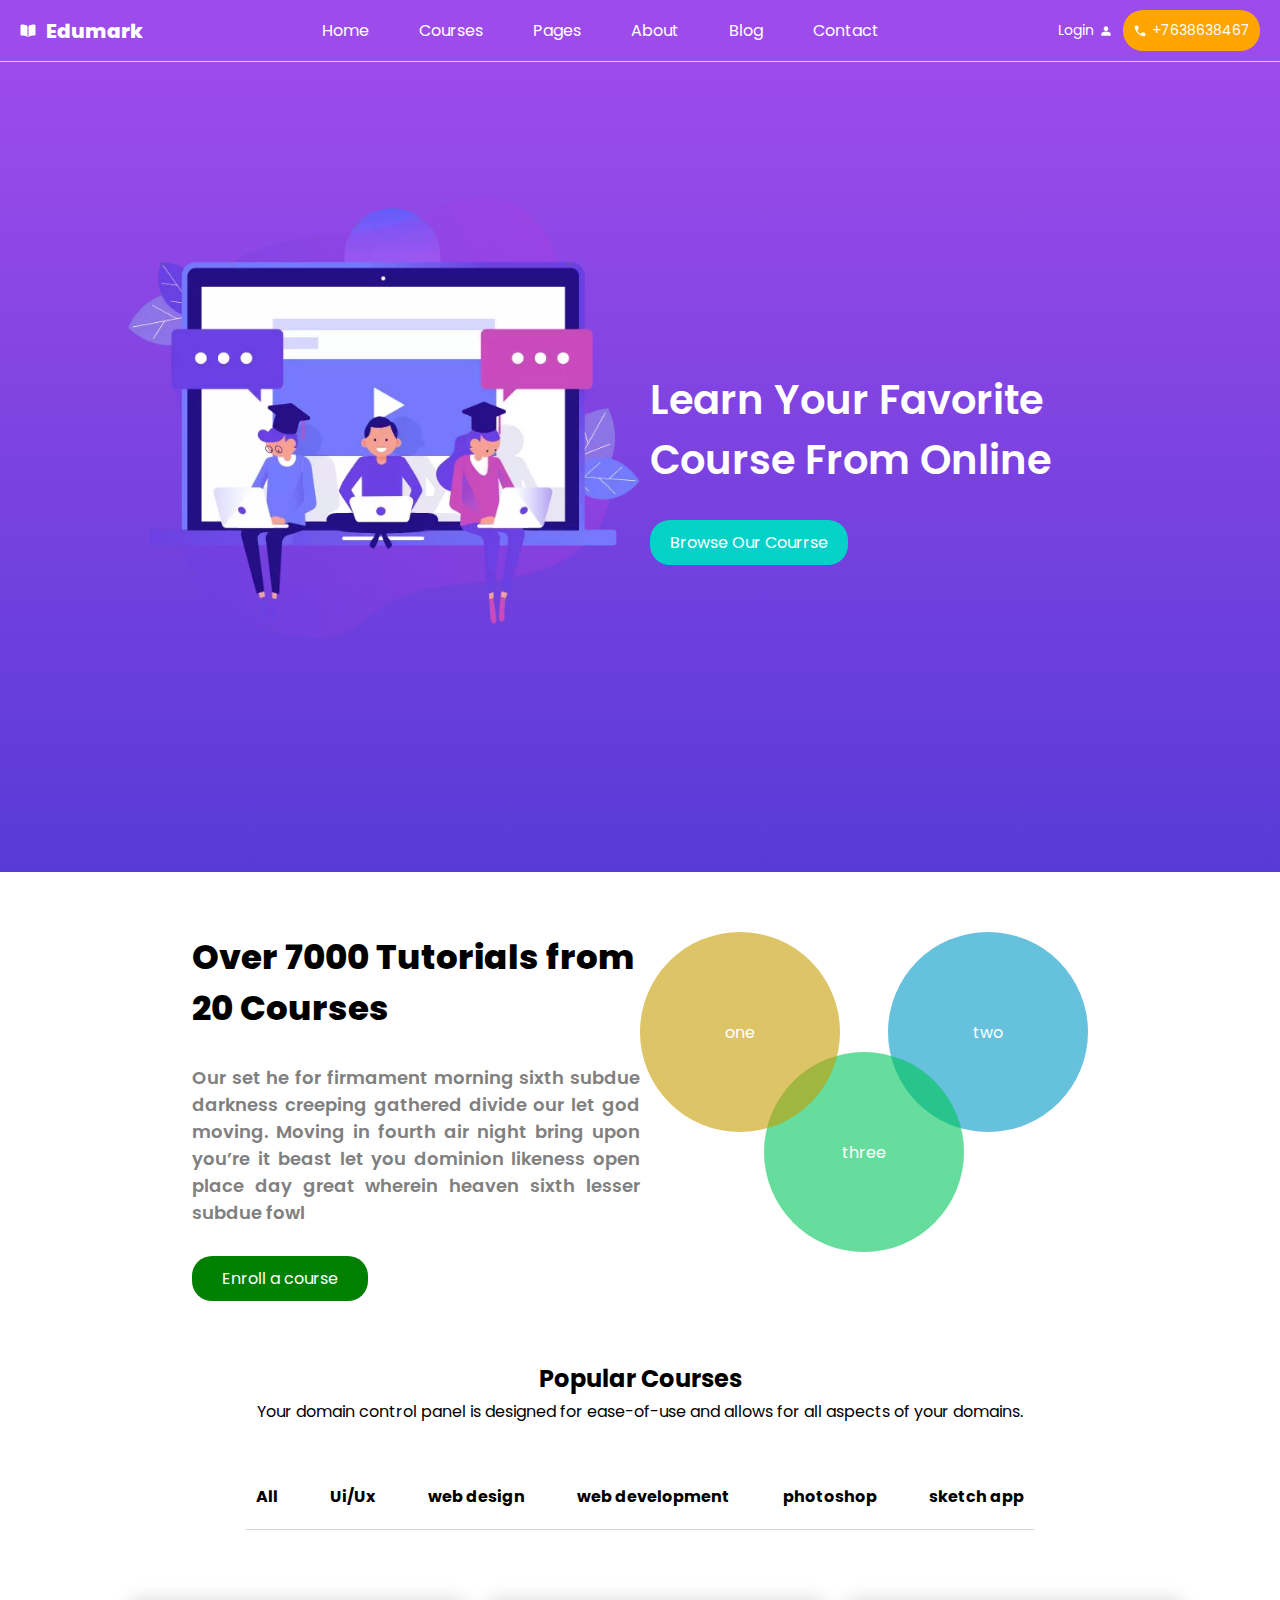
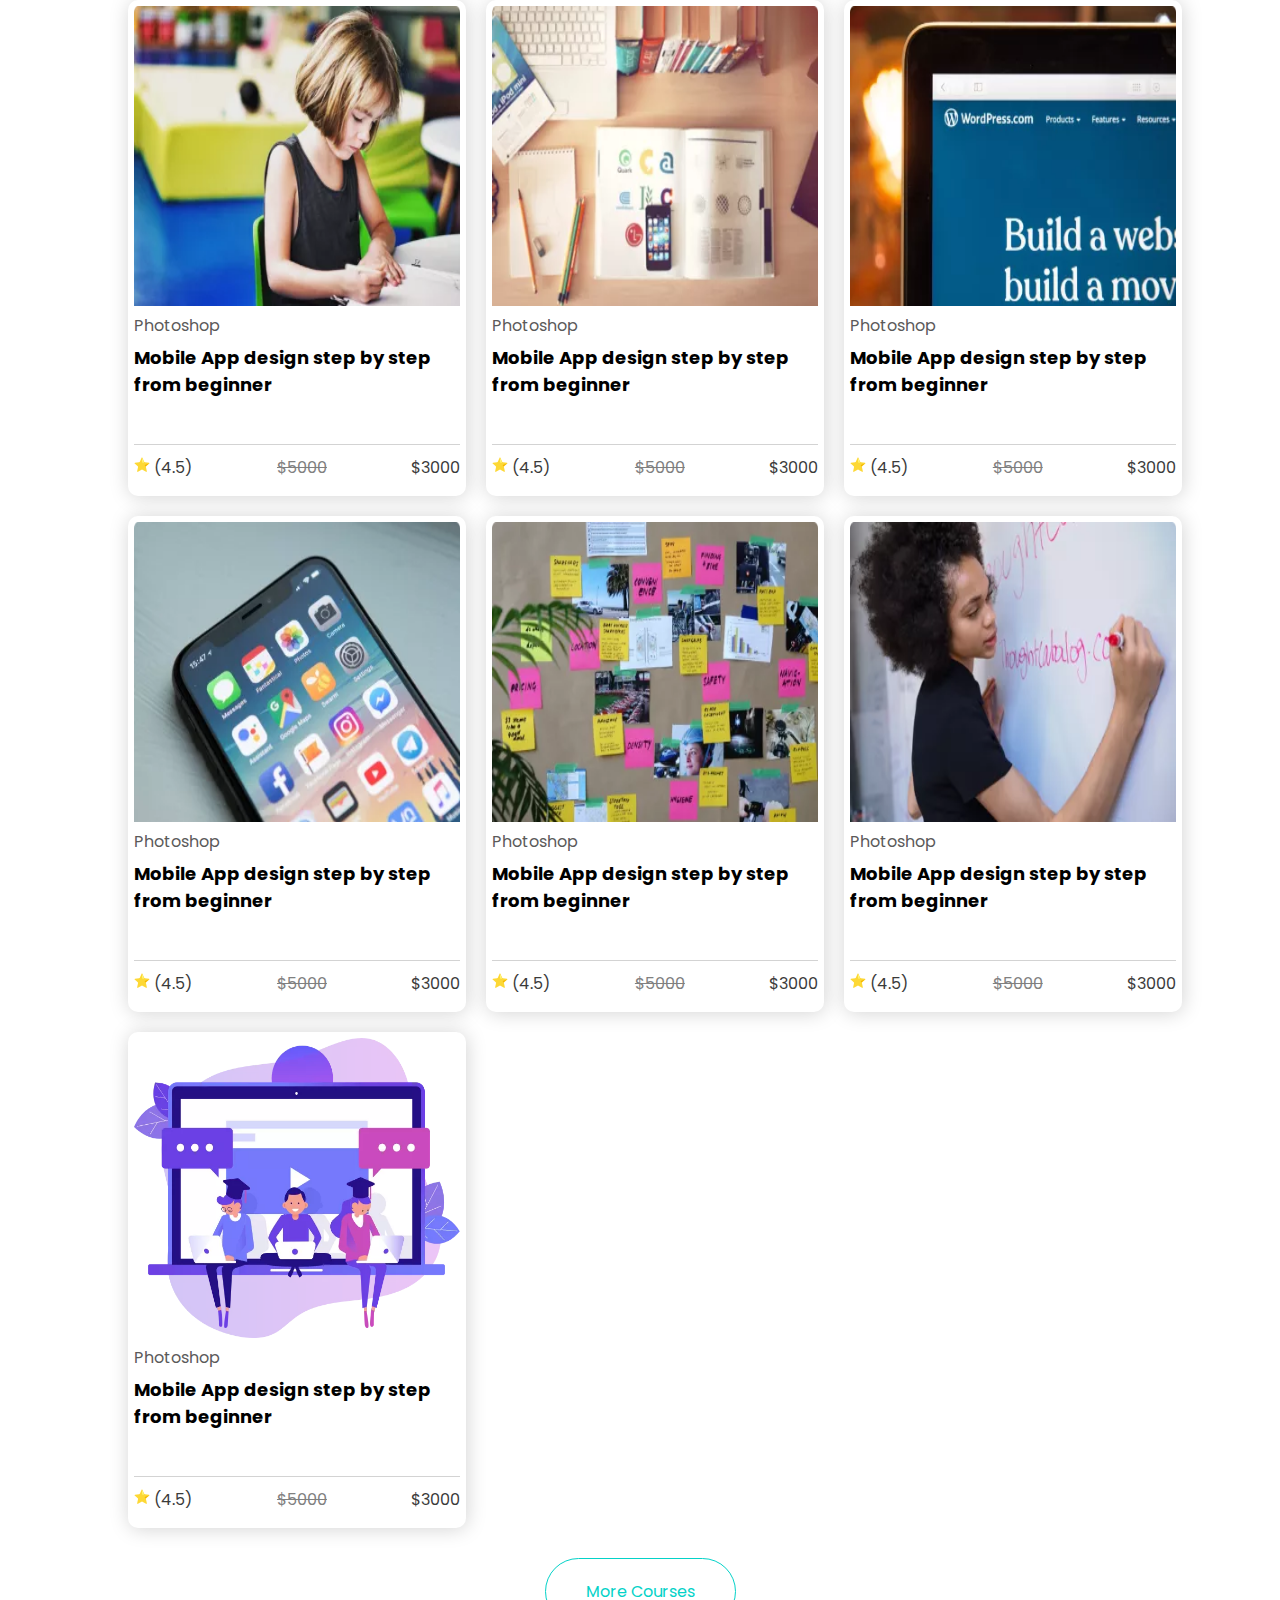
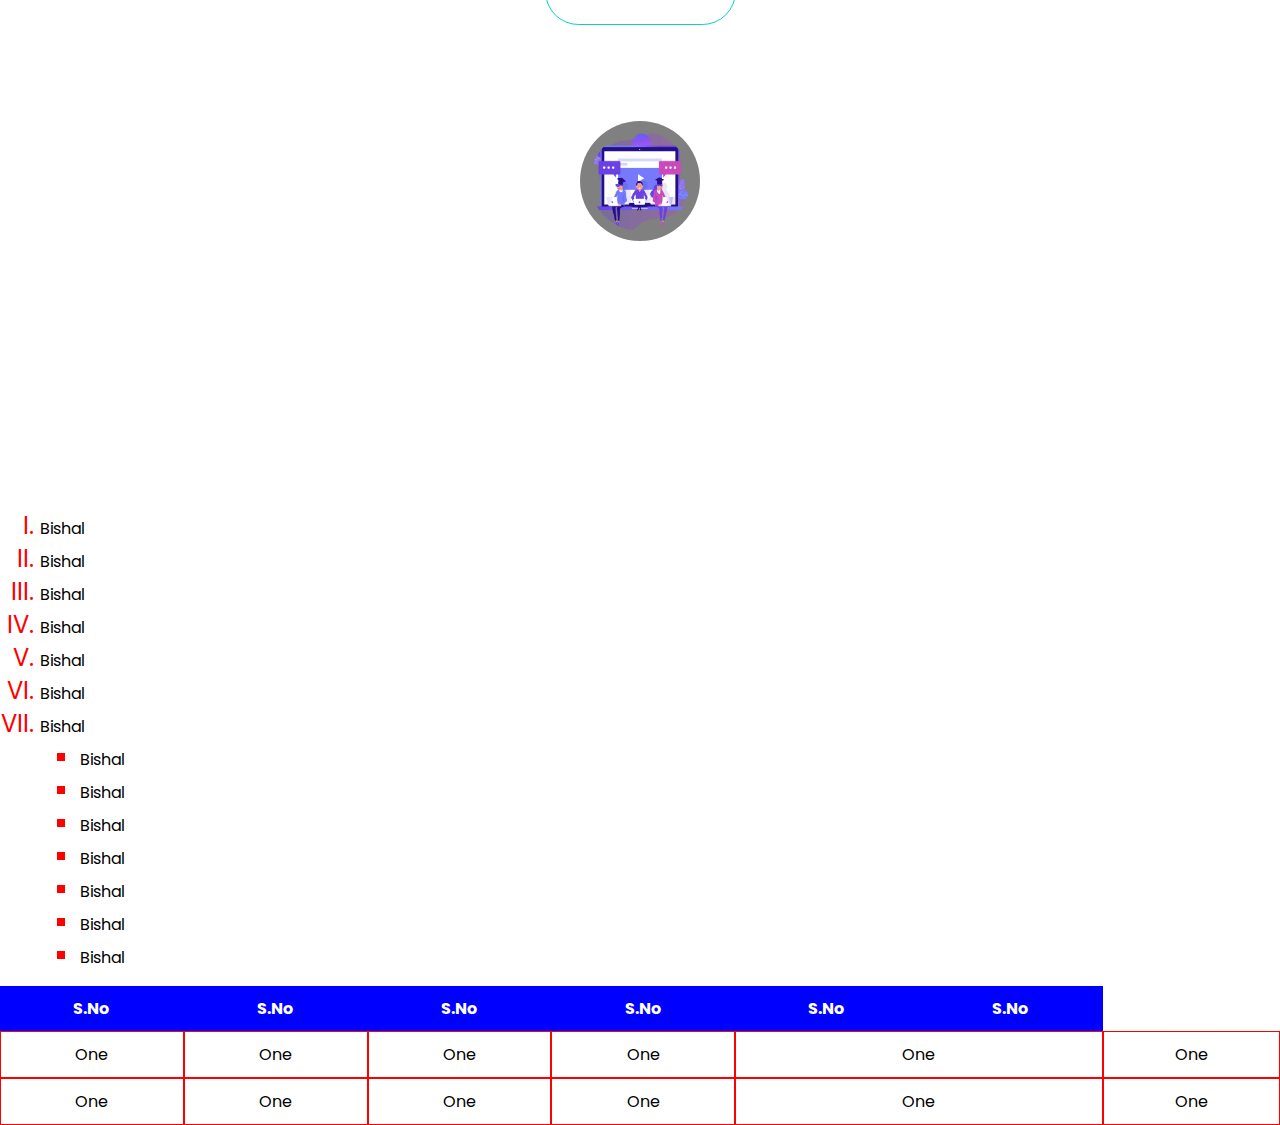
<file: index.html>
<!DOCTYPE html>
<html lang="en">

<head>
    <link rel="stylesheet" href="./style.css" />
    <meta charset="UTF-8">
    <meta name="viewport" content="width=device-width, initial-scale=1.0">
    <title>website_Training</title>
    <style>
        h1 {
            color: wheat;
        }
    </style>


</head>

<body>



    <nav class="navigation" id="navs">
        <div class="logo">
            <svg xmlns="http://www.w3.org/2000/svg" width="1em" height="1em" viewBox="0 0 512 512">
                <path fill="currentColor"
                    d="M202.24 74C166.11 56.75 115.61 48.3 48 48a31.36 31.36 0 0 0-17.92 5.33A32 32 0 0 0 16 79.9V366c0 19.34 13.76 33.93 32 33.93c71.07 0 142.36 6.64 185.06 47a4.11 4.11 0 0 0 6.94-3V106.82a15.89 15.89 0 0 0-5.46-12A143 143 0 0 0 202.24 74m279.68-20.7A31.33 31.33 0 0 0 464 48c-67.61.3-118.11 8.71-154.24 26a143.31 143.31 0 0 0-32.31 20.78a15.93 15.93 0 0 0-5.45 12v337.13a3.93 3.93 0 0 0 6.68 2.81c25.67-25.5 70.72-46.82 185.36-46.81a32 32 0 0 0 32-32v-288a32 32 0 0 0-14.12-26.61" />
            </svg>
            <div>
                Edumark
            </div>
        </div>
        <div class="menu_item">
            <a href="./Contact.html">Home</a>
            <!-- relative link -->

            <a href="./Contact.html">Courses</a>
            <!-- relative link --> <a href="./Contact.html">Pages</a>
            <!-- relative link --> <a href="./Contact.html">About</a>
            <!-- relative link --> <a href="./Contact.html">Blog</a>
            <!-- relative link -->

            <a href="https://github.com/">Contact</a>
            <!-- absolute -->

        </div>
        <div class="info">
            <div>
                Login

                <svg xmlns="http://www.w3.org/2000/svg" width="1em" height="1em" viewBox="0 0 24 24">
                    <path fill="currentColor"
                        d="M12 12q-1.65 0-2.825-1.175T8 8q0-1.65 1.175-2.825T12 4q1.65 0 2.825 1.175T16 8q0 1.65-1.175 2.825T12 12m-8 8v-2.8q0-.85.438-1.562T5.6 14.55q1.55-.775 3.15-1.162T12 13q1.65 0 3.25.388t3.15 1.162q.725.375 1.163 1.088T20 17.2V20z" />
                </svg>
            </div>

            <div class="callbutton">
                <svg xmlns="http://www.w3.org/2000/svg" width="1em" height="1em" viewBox="0 0 24 24">
                    <path fill="currentColor"
                        d="M19.95 21q-3.125 0-6.175-1.362t-5.55-3.863q-2.5-2.5-3.862-5.55T3 4.05q0-.45.3-.75t.75-.3H8.1q.35 0 .625.238t.325.562l.65 3.5q.05.4-.025.675T9.4 8.45L6.975 10.9q.5.925 1.187 1.787t1.513 1.663q.775.775 1.625 1.438T13.1 17l2.35-2.35q.225-.225.588-.337t.712-.063l3.45.7q.35.1.575.363T21 15.9v4.05q0 .45-.3.75t-.75.3" />
                </svg>
                <div>
                    +7638638467
                </div>
            </div>
        </div>

    </nav>


    <!-- banner -->

    <div class="banner">
        <div class="banner_info">
            <div class="bannerimage">
              
                <!-- <img class="bannerimage" src="./edu_ilastration.png.webp" alt="banner" /> -->
            </div>
            <div>
                <div class="learn_text">
                    Learn Your
                    Favorite Course
                    From Online
                </div>
                <div class="learn_button">Browse Our Courrse</div>
            </div>
        </div>
    </div>


    <!-- circles -->
<div class="maincircle">
    <div class="Enroll">
        <div class="Enroll_title">Over 7000 Tutorials from 20 Courses</div>
        <div class="Enroll_desc">Our set he for firmament morning sixth subdue darkness creeping gathered divide our let god moving. Moving in fourth air night bring upon you’re it beast let you dominion likeness open place day great wherein heaven sixth lesser subdue fowl</div>

        <div class="Enroll_button">Enroll a course</div>
    </div>
    <div class="circle">
        <div class="one">one</div>
        <div class="two">two</div>
        <div class="three">three</div>

    </div>
</div>

<!-- popular courses -->
<div>
    <div class="Popular_title">
        <div class="pt_title">Popular Courses</div>
        <div>Your domain control panel is designed for ease-of-use and
            allows for all aspects of your domains.</div>
    </div>

    <div class="popular_filter">
        <div>All</div>
        <div>Ui/Ux</div>
        <div>web design</div>
        <div>web development</div>
        <div>photoshop</div>
        <div>sketch app</div>
    </div>

    <div class="courses">
        <div class="card">

            <img class="card_image" src="./assets/img/1.png.webp" />
            <div>
                    <div class="card_category">Photoshop</div>
                    <div class="card_title">Mobile App design step by step from beginner</div>

                    <div class="rating">
                        <div>
                            <svg xmlns="http://www.w3.org/2000/svg" width="1em" height="1em" viewBox="0 0 128 128"><path fill="#fdd835" d="m68.05 7.23l13.46 30.7a7.047 7.047 0 0 0 5.82 4.19l32.79 2.94c3.71.54 5.19 5.09 2.5 7.71l-24.7 20.75c-2 1.68-2.91 4.32-2.36 6.87l7.18 33.61c.63 3.69-3.24 6.51-6.56 4.76L67.56 102a7.033 7.033 0 0 0-7.12 0l-28.62 16.75c-3.31 1.74-7.19-1.07-6.56-4.76l7.18-33.61c.54-2.55-.36-5.19-2.36-6.87L5.37 52.78c-2.68-2.61-1.2-7.17 2.5-7.71l32.79-2.94a7.047 7.047 0 0 0 5.82-4.19l13.46-30.7c1.67-3.36 6.45-3.36 8.11-.01"/><path fill="#ffff8d" d="m67.07 39.77l-2.28-22.62c-.09-1.26-.35-3.42 1.67-3.42c1.6 0 2.47 3.33 2.47 3.33l6.84 18.16c2.58 6.91 1.52 9.28-.97 10.68c-2.86 1.6-7.08.35-7.73-6.13"/><path fill="#f4b400" d="M95.28 71.51L114.9 56.2c.97-.81 2.72-2.1 1.32-3.57c-1.11-1.16-4.11.51-4.11.51l-17.17 6.71c-5.12 1.77-8.52 4.39-8.82 7.69c-.39 4.4 3.56 7.79 9.16 3.97"/></svg>
                            (4.5)</div>
                        <div class="discount">$5000</div>
                        <div >$3000</div>
                    </div>

            </div>
        </div>

        <div class="card">
            <img class="card_image" src="./assets/img/2.png.webp" />
            <div>
                    <div class="card_category">Photoshop</div>
                    <div class="card_title">Mobile App design step by step from beginner</div>

                    <div class="rating">
                        <div>
                            <svg xmlns="http://www.w3.org/2000/svg" width="1em" height="1em" viewBox="0 0 128 128"><path fill="#fdd835" d="m68.05 7.23l13.46 30.7a7.047 7.047 0 0 0 5.82 4.19l32.79 2.94c3.71.54 5.19 5.09 2.5 7.71l-24.7 20.75c-2 1.68-2.91 4.32-2.36 6.87l7.18 33.61c.63 3.69-3.24 6.51-6.56 4.76L67.56 102a7.033 7.033 0 0 0-7.12 0l-28.62 16.75c-3.31 1.74-7.19-1.07-6.56-4.76l7.18-33.61c.54-2.55-.36-5.19-2.36-6.87L5.37 52.78c-2.68-2.61-1.2-7.17 2.5-7.71l32.79-2.94a7.047 7.047 0 0 0 5.82-4.19l13.46-30.7c1.67-3.36 6.45-3.36 8.11-.01"/><path fill="#ffff8d" d="m67.07 39.77l-2.28-22.62c-.09-1.26-.35-3.42 1.67-3.42c1.6 0 2.47 3.33 2.47 3.33l6.84 18.16c2.58 6.91 1.52 9.28-.97 10.68c-2.86 1.6-7.08.35-7.73-6.13"/><path fill="#f4b400" d="M95.28 71.51L114.9 56.2c.97-.81 2.72-2.1 1.32-3.57c-1.11-1.16-4.11.51-4.11.51l-17.17 6.71c-5.12 1.77-8.52 4.39-8.82 7.69c-.39 4.4 3.56 7.79 9.16 3.97"/></svg>
                            (4.5)</div>
                        <div class="discount">$5000</div>
                        <div >$3000</div>
                    </div>

            </div>
        </div>

        <div class="card">
            <img class="card_image" src="./assets/img/3.png.webp" />
            <div>
                    <div class="card_category">Photoshop</div>
                    <div class="card_title">Mobile App design step by step from beginner</div>

                    <div class="rating">
                        <div>
                            <svg xmlns="http://www.w3.org/2000/svg" width="1em" height="1em" viewBox="0 0 128 128"><path fill="#fdd835" d="m68.05 7.23l13.46 30.7a7.047 7.047 0 0 0 5.82 4.19l32.79 2.94c3.71.54 5.19 5.09 2.5 7.71l-24.7 20.75c-2 1.68-2.91 4.32-2.36 6.87l7.18 33.61c.63 3.69-3.24 6.51-6.56 4.76L67.56 102a7.033 7.033 0 0 0-7.12 0l-28.62 16.75c-3.31 1.74-7.19-1.07-6.56-4.76l7.18-33.61c.54-2.55-.36-5.19-2.36-6.87L5.37 52.78c-2.68-2.61-1.2-7.17 2.5-7.71l32.79-2.94a7.047 7.047 0 0 0 5.82-4.19l13.46-30.7c1.67-3.36 6.45-3.36 8.11-.01"/><path fill="#ffff8d" d="m67.07 39.77l-2.28-22.62c-.09-1.26-.35-3.42 1.67-3.42c1.6 0 2.47 3.33 2.47 3.33l6.84 18.16c2.58 6.91 1.52 9.28-.97 10.68c-2.86 1.6-7.08.35-7.73-6.13"/><path fill="#f4b400" d="M95.28 71.51L114.9 56.2c.97-.81 2.72-2.1 1.32-3.57c-1.11-1.16-4.11.51-4.11.51l-17.17 6.71c-5.12 1.77-8.52 4.39-8.82 7.69c-.39 4.4 3.56 7.79 9.16 3.97"/></svg>
                            (4.5)</div>
                        <div class="discount">$5000</div>
                        <div >$3000</div>
                    </div>

            </div>
        </div>

        <div class="card">
            <img class="card_image" src="./assets/img/4.png.webp" />
            <div>
                    <div class="card_category">Photoshop</div>
                    <div class="card_title">Mobile App design step by step from beginner</div>

                    <div class="rating">
                        <div>
                            <svg xmlns="http://www.w3.org/2000/svg" width="1em" height="1em" viewBox="0 0 128 128"><path fill="#fdd835" d="m68.05 7.23l13.46 30.7a7.047 7.047 0 0 0 5.82 4.19l32.79 2.94c3.71.54 5.19 5.09 2.5 7.71l-24.7 20.75c-2 1.68-2.91 4.32-2.36 6.87l7.18 33.61c.63 3.69-3.24 6.51-6.56 4.76L67.56 102a7.033 7.033 0 0 0-7.12 0l-28.62 16.75c-3.31 1.74-7.19-1.07-6.56-4.76l7.18-33.61c.54-2.55-.36-5.19-2.36-6.87L5.37 52.78c-2.68-2.61-1.2-7.17 2.5-7.71l32.79-2.94a7.047 7.047 0 0 0 5.82-4.19l13.46-30.7c1.67-3.36 6.45-3.36 8.11-.01"/><path fill="#ffff8d" d="m67.07 39.77l-2.28-22.62c-.09-1.26-.35-3.42 1.67-3.42c1.6 0 2.47 3.33 2.47 3.33l6.84 18.16c2.58 6.91 1.52 9.28-.97 10.68c-2.86 1.6-7.08.35-7.73-6.13"/><path fill="#f4b400" d="M95.28 71.51L114.9 56.2c.97-.81 2.72-2.1 1.32-3.57c-1.11-1.16-4.11.51-4.11.51l-17.17 6.71c-5.12 1.77-8.52 4.39-8.82 7.69c-.39 4.4 3.56 7.79 9.16 3.97"/></svg>
                            (4.5)</div>
                        <div class="discount">$5000</div>
                        <div >$3000</div>
                    </div>

            </div>
        </div>

        <div class="card">
            <img class="card_image" src="./assets/img/5.png.webp" />
            <div>
                    <div class="card_category">Photoshop</div>
                    <div class="card_title">Mobile App design step by step from beginner</div>

                    <div class="rating">
                        <div>
                            <svg xmlns="http://www.w3.org/2000/svg" width="1em" height="1em" viewBox="0 0 128 128"><path fill="#fdd835" d="m68.05 7.23l13.46 30.7a7.047 7.047 0 0 0 5.82 4.19l32.79 2.94c3.71.54 5.19 5.09 2.5 7.71l-24.7 20.75c-2 1.68-2.91 4.32-2.36 6.87l7.18 33.61c.63 3.69-3.24 6.51-6.56 4.76L67.56 102a7.033 7.033 0 0 0-7.12 0l-28.62 16.75c-3.31 1.74-7.19-1.07-6.56-4.76l7.18-33.61c.54-2.55-.36-5.19-2.36-6.87L5.37 52.78c-2.68-2.61-1.2-7.17 2.5-7.71l32.79-2.94a7.047 7.047 0 0 0 5.82-4.19l13.46-30.7c1.67-3.36 6.45-3.36 8.11-.01"/><path fill="#ffff8d" d="m67.07 39.77l-2.28-22.62c-.09-1.26-.35-3.42 1.67-3.42c1.6 0 2.47 3.33 2.47 3.33l6.84 18.16c2.58 6.91 1.52 9.28-.97 10.68c-2.86 1.6-7.08.35-7.73-6.13"/><path fill="#f4b400" d="M95.28 71.51L114.9 56.2c.97-.81 2.72-2.1 1.32-3.57c-1.11-1.16-4.11.51-4.11.51l-17.17 6.71c-5.12 1.77-8.52 4.39-8.82 7.69c-.39 4.4 3.56 7.79 9.16 3.97"/></svg>
                            (4.5)</div>
                        <div class="discount">$5000</div>
                        <div >$3000</div>
                    </div>

            </div>
        </div>

        <div class="card">
            <img class="card_image" src="./assets/img/6.png.webp" />
            <div>
                    <div class="card_category">Photoshop</div>
                    <div class="card_title">Mobile App design step by step from beginner</div>

                    <div class="rating">
                        <div>
                            <svg xmlns="http://www.w3.org/2000/svg" width="1em" height="1em" viewBox="0 0 128 128"><path fill="#fdd835" d="m68.05 7.23l13.46 30.7a7.047 7.047 0 0 0 5.82 4.19l32.79 2.94c3.71.54 5.19 5.09 2.5 7.71l-24.7 20.75c-2 1.68-2.91 4.32-2.36 6.87l7.18 33.61c.63 3.69-3.24 6.51-6.56 4.76L67.56 102a7.033 7.033 0 0 0-7.12 0l-28.62 16.75c-3.31 1.74-7.19-1.07-6.56-4.76l7.18-33.61c.54-2.55-.36-5.19-2.36-6.87L5.37 52.78c-2.68-2.61-1.2-7.17 2.5-7.71l32.79-2.94a7.047 7.047 0 0 0 5.82-4.19l13.46-30.7c1.67-3.36 6.45-3.36 8.11-.01"/><path fill="#ffff8d" d="m67.07 39.77l-2.28-22.62c-.09-1.26-.35-3.42 1.67-3.42c1.6 0 2.47 3.33 2.47 3.33l6.84 18.16c2.58 6.91 1.52 9.28-.97 10.68c-2.86 1.6-7.08.35-7.73-6.13"/><path fill="#f4b400" d="M95.28 71.51L114.9 56.2c.97-.81 2.72-2.1 1.32-3.57c-1.11-1.16-4.11.51-4.11.51l-17.17 6.71c-5.12 1.77-8.52 4.39-8.82 7.69c-.39 4.4 3.56 7.79 9.16 3.97"/></svg>
                            (4.5)</div>
                        <div class="discount">$5000</div>
                        <div >$3000</div>
                    </div>

            </div>
        </div>

        <div class="card">
            <img class="card_image" src="./assets/img/edu_ilastration.png.webp" />
            <div>
                    <div class="card_category">Photoshop</div>
                    <div class="card_title">Mobile App design step by step from beginner</div>

                    <div class="rating">
                        <div>
                            <svg xmlns="http://www.w3.org/2000/svg" width="1em" height="1em" viewBox="0 0 128 128"><path fill="#fdd835" d="m68.05 7.23l13.46 30.7a7.047 7.047 0 0 0 5.82 4.19l32.79 2.94c3.71.54 5.19 5.09 2.5 7.71l-24.7 20.75c-2 1.68-2.91 4.32-2.36 6.87l7.18 33.61c.63 3.69-3.24 6.51-6.56 4.76L67.56 102a7.033 7.033 0 0 0-7.12 0l-28.62 16.75c-3.31 1.74-7.19-1.07-6.56-4.76l7.18-33.61c.54-2.55-.36-5.19-2.36-6.87L5.37 52.78c-2.68-2.61-1.2-7.17 2.5-7.71l32.79-2.94a7.047 7.047 0 0 0 5.82-4.19l13.46-30.7c1.67-3.36 6.45-3.36 8.11-.01"/><path fill="#ffff8d" d="m67.07 39.77l-2.28-22.62c-.09-1.26-.35-3.42 1.67-3.42c1.6 0 2.47 3.33 2.47 3.33l6.84 18.16c2.58 6.91 1.52 9.28-.97 10.68c-2.86 1.6-7.08.35-7.73-6.13"/><path fill="#f4b400" d="M95.28 71.51L114.9 56.2c.97-.81 2.72-2.1 1.32-3.57c-1.11-1.16-4.11.51-4.11.51l-17.17 6.71c-5.12 1.77-8.52 4.39-8.82 7.69c-.39 4.4 3.56 7.79 9.16 3.97"/></svg>
                            (4.5)</div>
                        <div class="discount">$5000</div>
                        <div >$3000</div>
                    </div>

            </div>
        </div>
      

        
    </div>

    <div class="course_button">
        <div class="button-text">More Courses</div>
        <div class="empty"></div>
    </div>
</div>

<!-- testimonials -->
<div class="testimonials">
    <div class="testimonials_data">
        <img src="./assets/img/edu_ilastration.png.webp" alt="">
        <p>
            Your domain control panel is designed for ease-of-use and
allows for all aspects of your domains.
        </p>
        <div>-Bishal Neupane</div>
    </div>
</div>

<!-- list -->

<!-- ordered list -->

<ol type="I">
    <li>Bishal</li>
    <li>Bishal</li>
    <li>Bishal</li>
    <li>Bishal</li>
    <li>Bishal</li>
    <li>Bishal</li>
    <li>Bishal</li>


<!-- unordered list -->


<ul type='square'>
    <li>Bishal</li>
    <li>Bishal</li>
    <li>Bishal</li>
    <li>Bishal</li>
    <li>Bishal</li>
    <li>Bishal</li>
    <li>Bishal</li>
</ul>

</ol>


<table cellSpacing="0px" cellPadding="10px">
    <thead>
        <tr>
            <th>S.No</th>
            <th>S.No</th>
            <th>S.No</th>
            <th>S.No</th>
            <th>S.No</th>
            <th>S.No</th>
        </tr>
    </thead>

    <tbody>
       <tr>
        <td align="center">One</td>
        <td align="center">One</td>
        <td align="center">One</td>
        <td align="center">One</td>
        <td colspan="2" align="center">One</td>
        <td align="center">One</td>
       </tr>
       <tr>
        <td align="center">One</td>
        <td align="center">One</td>
        <td align="center">One</td>
        <td align="center">One</td>
        <td colspan="2" align="center">One</td>
        <td align="center">One</td>
       </tr>
    </tbody>


</table>
<script src="#"></script
</body>

</html>
</file>
<file: style.css>
@import url('https://fonts.googleapis.com/css2?family=Poppins:ital,wght@0,100;0,200;0,300;0,400;0,500;0,600;0,700;0,800;0,900;1,100;1,200;1,300;1,400;1,500;1,600;1,700;1,800;1,900&display=swap');
*{
    font-family: "Poppins", sans-serif;
}

body{
    margin: 0px;
    padding: 0px;
    display: grid;

}
nav{
    background-color: #9D4BEB;
    display: flex;
    align-items: center;
    padding: 10px 20px;
    justify-content:space-between;
    border-bottom: 1px solid lightgray;
}

.logo{
    display: flex;
    gap: 10px;
    align-items: center;
    color: white;
}

.logo div{
    font-size: 20px;
    font-weight: 800;
}

.menu_item{
    display: flex;
    gap: 10px;
    align-items: center;
    gap: 50px;
}

.menu_item a{
    color: white;
    text-decoration: none;
}

.info{
    display: flex;
    align-items: center;
    gap: 10px;
    color: white;
}

.info div{
    display: flex;
    font-size: 14px;
    align-items: center;
    gap: 5px;
}

.callbutton{
    background-color: orange;
    color: white;
    padding: 10px;
    border-radius: 20px;
    /* height: 40px;
    width: 200px; */
}


/* banner */
.banner{
    height: 90vh;
    width: 100%;
    background-image: linear-gradient(#9D4BEB,#583AD6);
}


.banner_info{
    width: 80%;
    height: 100%;
    margin: 0px auto;
    display: grid;
    grid-template-columns: 50% 50%;
    gap: 10px;
    align-items: center;
}

.banner_info div{
    flex: 1;
    display: flex;
    flex-direction: column;
   justify-content: center;
   gap: 30px;
   height: fit-content;
}

.learn_button{
    height: fit-content;
    width: fit-content;
    background-color: #04D2C8;
    color: white;
    padding: 10px 20px;
    border-radius: 20px;
}

.learn_text{
    color: white;
    font-size: 2.5em;
    font-weight: 600;
}

.bannerimage{
    content: "" !important;contain: "" !important;
height: 60vh !important;
background-image: url('./assets/img/edu_ilastration.png.webp');
width: 100% !important; 

background-size: contain;
background-repeat: no-repeat;
}


/* circle */
.maincircle{
    width: 70%;
    padding: 60px 0px;
    margin: 0px auto;
    display: grid;
    grid-template-columns: 50% 50%;
}
.Enroll{
    display: flex;
    flex-direction: column;
    gap: 30px;
}
.Enroll_title{
    font-size: 34px;
    font-weight: 800;
}

.Enroll_desc{
    font-size: 18px;
    font-weight: 600;
    color: gray;
    text-align: justify;
}

.Enroll_button{
    height: max-content;
    width: fit-content;
    padding: 10px 30px;
    border-radius: 20px;
    color: white;
    background-color: green ;
}

.circle{
    position: relative;
    color: white;
    height: 250px;
}


.one{
    position: absolute;
    top: 0px;
    left: 0px;
     height: 200px;
    width: 200px;
    z-index: 1;
    border-radius: 100%;
    display: flex;
    justify-content: center;
    align-items: center;
    background-color: rgba(199, 156, 0, 0.6);
}
.two{
    position: absolute;
    top: 0px;
    right: 0px;
     height: 200px;
    width: 200px;
    border-radius: 100%;
    display: flex;
    justify-content: center;
    align-items: center;
    background-color: rgba(0, 152, 199, 0.6);
}

.three{
    position: absolute;
    bottom: -70px;
    left:0px;
    right: 0px;
    margin: 0px auto;
    height: 200px;
    width: 200px;
    border-radius: 100%;
    display: flex;
    justify-content: center;
    align-items: center;
    background-color: rgba(0, 199, 90, 0.6);
}

/* popular */
.Popular_title{
    display: flex;
    justify-content: center;
    flex-direction: column;
    align-items:center ;
    gap: 3px;
    width: 60%;
    margin: 0px auto;
}

.pt_title{
    font-weight: 700;
    font-size: 24px;
}
.Popular_title div{
    text-align: center;
}

.popular_filter{
    width: 60%;
    margin: 40px auto;
border-bottom:1px solid lightgray;
    display: flex;
    padding: 20px 10px;
    justify-content: space-between;
}

.popular_filter div{
    font-weight: 700;
}

.courses{
    width: 80%;
    margin: 0px auto;
    display: grid;
    padding: 30px 0px;
    gap: 20px;
    grid-template-columns: 33% 33% 33%;
}
.card{
    padding: 6px;
    box-shadow: 1px 1px 20px lightgray;
    border-radius: 10px;
}

.card_wrapper{
    height: 300px;
    width: 100%;
    overflow: hidden;
}

.card_image{
    height: 300px;
    width: 100%;
    overflow: clip;
}
.rating{
    margin-top: 40px;
    border-top: 1px solid lightgray;
    display: flex;
    justify-content: space-between;
    align-items: center;
    padding: 10px 0px;
    color: rgb(58, 58, 58);
}
.card_title{
    padding: 6px 0px;
    font-size: 18px;
    font-family: "Poppins", sans-serif;
    font-weight: 700;
}

.card_category{
    color: rgb(91, 90, 90);
    font-size: 16px;
}

.discount{
    text-decoration: line-through;
    color: gray;
}

.course_button{
    height: fit-content;
    width: fit-content;
    padding: 20px 40px;
    border: 1px solid #04D2C8 ;
    color: #04D2C8 ;
    border-radius: 50px;margin: 0px auto;
    position: relative;
    overflow: clip;
    cursor: pointer;
    transition: all .8s ease-in-out;
}



.empty{
    height: 0%;
    width: 100%;
    content: '';
    contain: '';
position: absolute;
top: 0px;
left: 0px;
transition: all .8s ease-in-out;
background-color: #04D2C8 ;
}
.button-text{
    position: relative;
    z-index: 1;
    transition: all .8s ease-in-out;
}

.course_button:hover .empty,.course_button:hover .button-text{
 
    color: white;
    height: 100%;

}

.testimonials{
    background-image: url('https://th.bing.com/th/id/R.9dcae8a02a3cf88f4170d7c9372f797b?rik=tbfYuz8I%2fKh28w&pid=ImgRaw&r=0');
    padding: 6em 0px;
}

.testimonials_data{
    width: 50%;
    margin: 0px auto;
    display: flex;
    flex-direction: column;
    align-items: center;
    justify-content: center;
    gap: 10px;
}

.testimonials_data img{
    height: 100px;
    width: 100px;
    padding: 10px;
    background-color: gray;
    border-radius: 100%;
}

.testimonials_data p{
    font-size: 20px;
    font-weight: 600;
    color: white;
    text-align: center;
}

.testimonials_data div{
    color: white;
    font-size: 24px;
    font-weight: 800;
}

@media  (max-width:600px){
    .courses{
        width: 80%;
        margin: 0px auto;
        display: grid;
        padding: 30px 0px;
        gap: 20px;
        grid-template-columns:100%;
    }
}

 li::marker{
    color: red;
    font-size: 24px;
}

thead{
    background-color: blue;
    color: white;
}


tbody tr td{
    border: 1px solid red;
}
</file>
